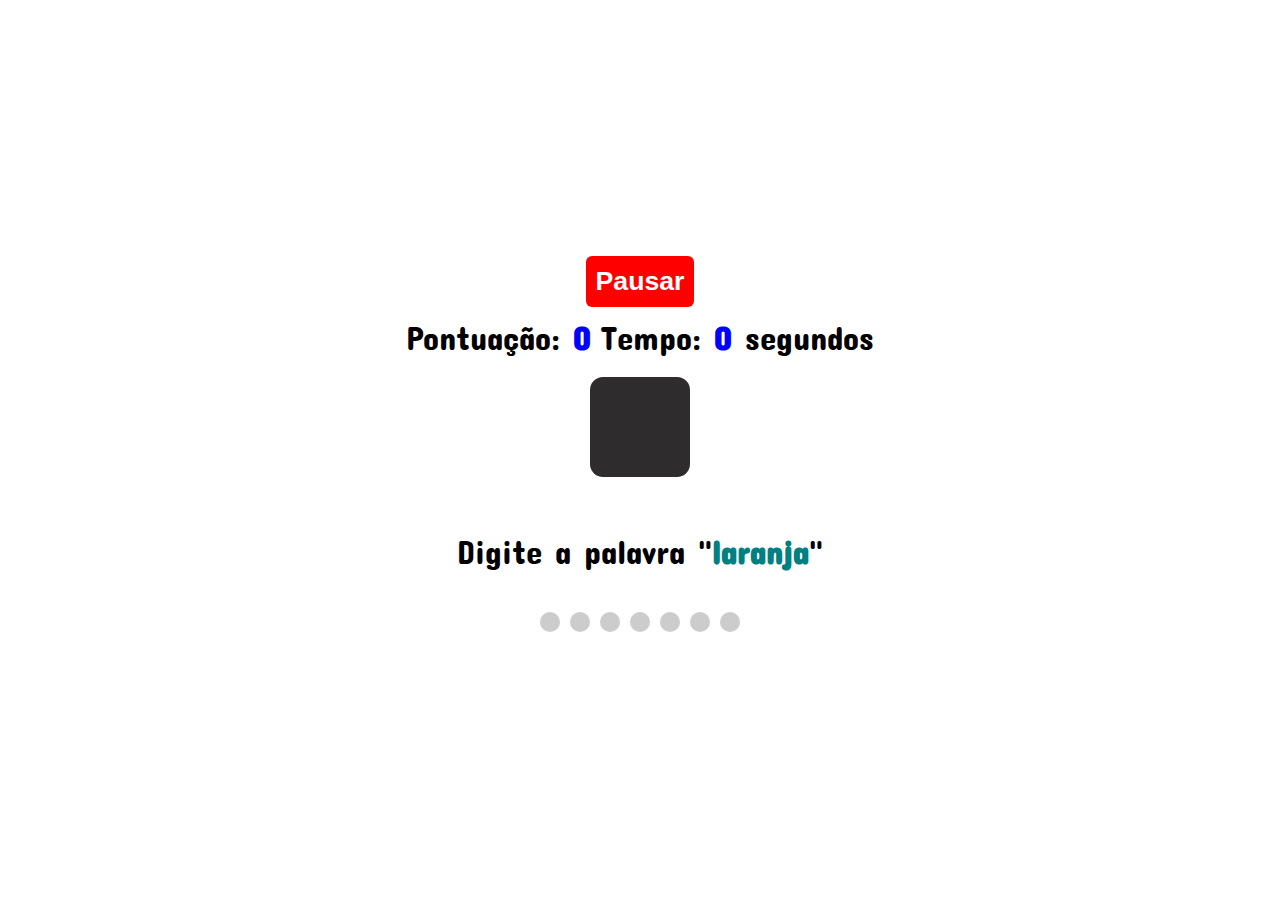
<file: index.html>
<!DOCTYPE html>
<html lang="pt-br">

<head>
    <meta charset="UTF-8">
    <meta http-equiv="X-UA-Compatible" content="IE=edge">
    <meta name="viewport" content="width=device-width, initial-scale=1.0">
    <link rel="stylesheet" href="style.css">
    <title>Game Teclas - Website</title>
</head>

<body>

    <div class="container">
        <button id="pausar-button">Pausar</button>
        <div class="informations">
            <div class="pontuacao">Pontuação: <span id="pontuacao">0</span></div>
            <div class="cronometro">Tempo: <span id="cronometro">0</span> segundos</div>
        </div>
        <div id="teclas"></div>
        <div class="senha">
            <p>Digite a palavra "<span id="palavra-correta"></span>"</p>
            <div class="bolinhas"></div>
        </div>
    </div>

    <script src="script.js"></script>
    </body>

</html>
</file>
<file: style.css>
@import url('https://fonts.googleapis.com/css2?family=Concert+One&display=swap');

body {
    display: flex;
    justify-content: center;
    align-items: center;
    height: 100vh;
    margin: 0;
    font-family: 'Concert One', cursive;
    font-size: 25pt;
}

.container {
    display: flex;
    align-items: center;
    flex-direction: column;
    align-items: center;
    text-align: center;
}

.informations {
    display: flex;
    flex-direction: row;
    margin-bottom: 20px;
}

.senha {
    margin-top: 20px;
}

#pontuacao {
    font-weight: bold;
    color: blue;
}

#cronometro {
    font-weight: bold;
    color: blue;
}

.bolinha {
    display: inline-block;
    width: 20px;
    height: 20px;
    background-color: #ccc;
    border-radius: 50%;
    margin: 5px;
}

.correta {
    background-color: green;
}

.incorreta {
    background-color: red;
}

@keyframes pulse {
    0% {
        transform: scale(1);
    }

    50% {
        transform: scale(1.1);
    }

    100% {
        transform: scale(1);
    }
}

.pontuacao {
    display: inline-block;
    margin-right: 10px;
}

.cronometro {
    display: inline-block;
}

#palavra-correta {
    color: teal;
    font-weight: bold;
}

button {
    font-size: 20pt;
    border: none;
    background-color: red;
    color: white;
    font-weight: bold;
    padding: 10px;
    cursor: pointer;
    border-radius: 6px;
    margin-bottom: 10px;
}

#teclas {
    font-weight: bold;
    font-size: 40pt;
    background-color: rgb(46, 44, 44);
    color: white;
    width: 100px;
    height: 100px;
    border-radius: 13px;
    display: flex;
    justify-content: center;
    align-items: center;
    text-transform: uppercase;
    animation: pulse 1s ease-in infinite;
}
</file>
